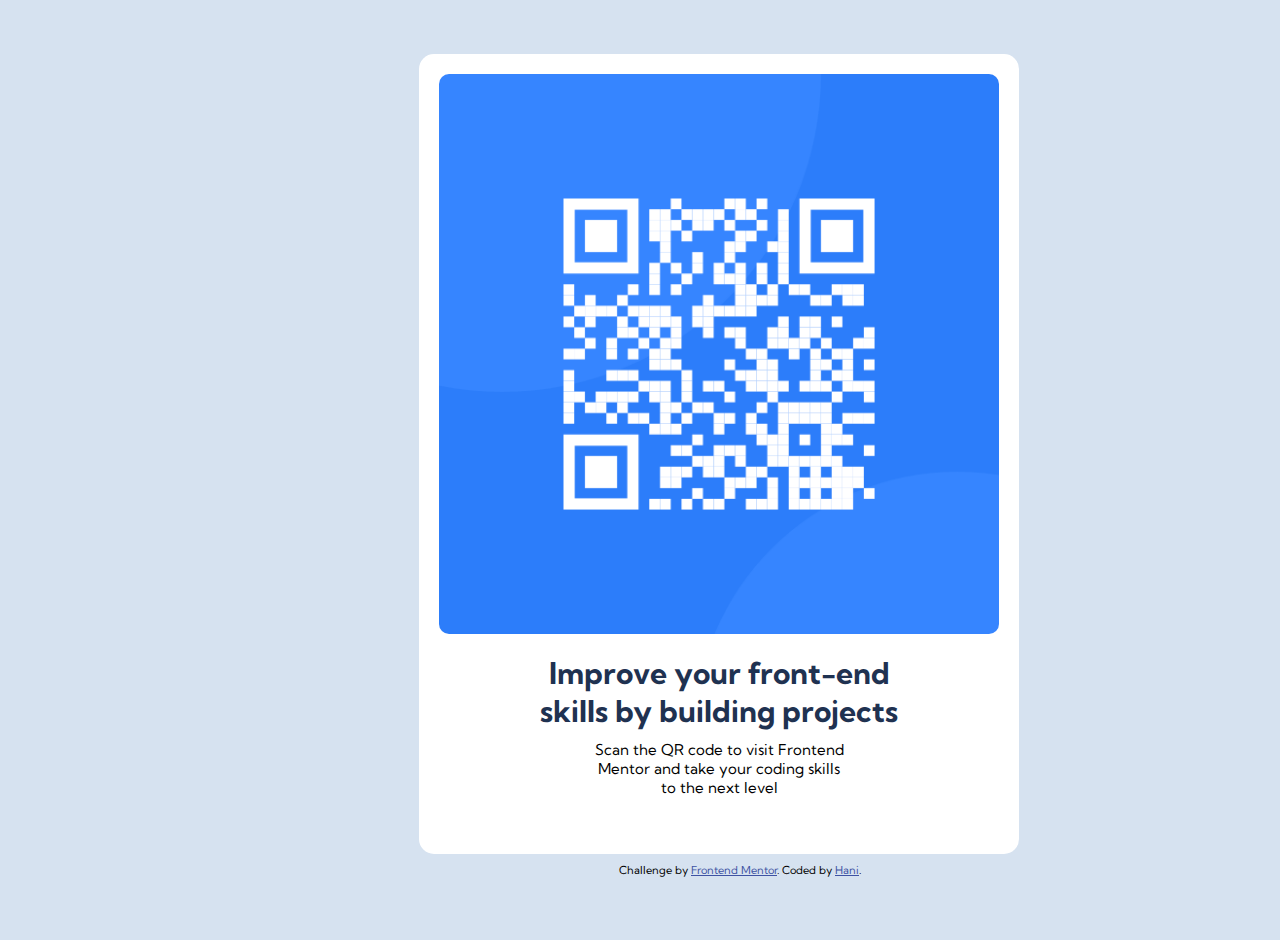
<file: qr-code-component-main/index.html>
<!DOCTYPE html>
<html lang="en">
<head>
  <meta charset="UTF-8">
  <meta name="viewport" content="width=device-width, initial-scale=1.0"> <!-- displays site properly based on user's device -->

  <link rel="icon" type="image/png" sizes="32x32" href="./images/favicon-32x32.png">
  
  <title>Frontend Mentor | QR code component</title>
  <link rel="stylesheet" href="./style.css">

  <!-- Feel free to remove these styles or customise in your own stylesheet 👍 -->
  
</head>
<body>
  <div class="container">
    <img src="./images/image-qr-code.png" alt="">
    <h1> Improve your front-end <br> skills by building projects</h1>
    <p>Scan the QR code to visit Frontend <br>  Mentor and take your coding skills <br> to the next level
    </p>
  </div>


  
  <div class="attribution">
    Challenge by <a href="https://www.frontendmentor.io?ref=challenge" target="_blank">Frontend Mentor</a>. 
    Coded by <a href="#">Hani</a>.
  </div>
</body>
</html>
</file>
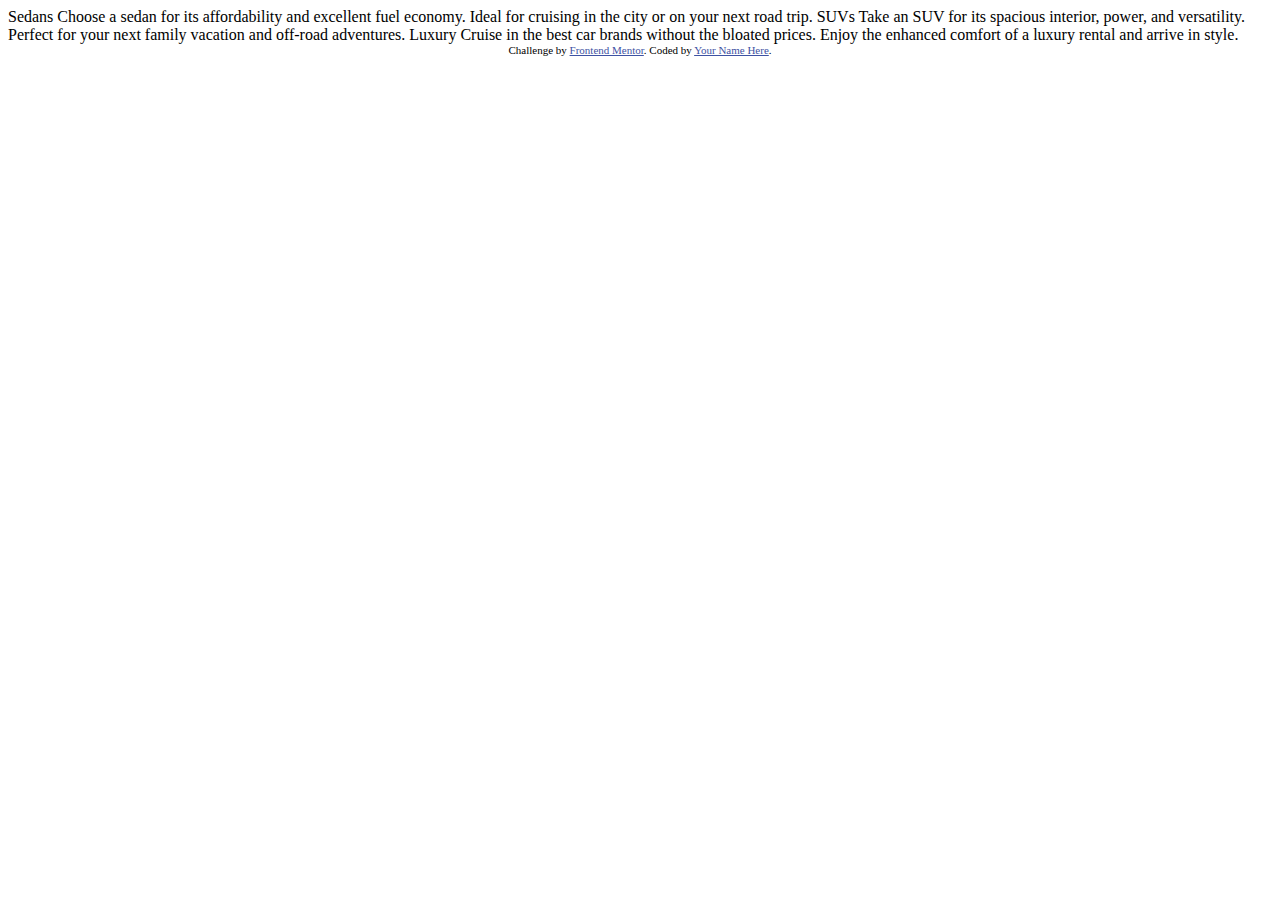
<file: 3-column-preview-card-component-main/iedex.html>
<!DOCTYPE html>
<html lang="en">
<head>
  <meta charset="UTF-8">
  <meta name="viewport" content="width=device-width, initial-scale=1.0"> <!-- displays site properly based on user's device -->

  <link rel="icon" type="image/png" sizes="32x32" href="./images/favicon-32x32.png">
  
  <title>Frontend Mentor | 3-column preview card component</title>

  <!-- Feel free to remove these styles or customise in your own stylesheet 👍 -->
  <style>
    .attribution { font-size: 11px; text-align: center; }
    .attribution a { color: hsl(228, 45%, 44%); }
  </style>
</head>
<body>
  
  Sedans
  Choose a sedan for its affordability and excellent fuel economy. Ideal for cruising in the city 
  or on your next road trip.

  SUVs
  Take an SUV for its spacious interior, power, and versatility. Perfect for your next family vacation 
  and off-road adventures.

  Luxury
  Cruise in the best car brands without the bloated prices. Enjoy the enhanced comfort of a luxury 
  rental and arrive in style.
  
  <div class="attribution">
    Challenge by <a href="https://www.frontendmentor.io?ref=challenge" target="_blank">Frontend Mentor</a>. 
    Coded by <a href="#">Your Name Here</a>.
  </div>
</body>
</html>
</file>
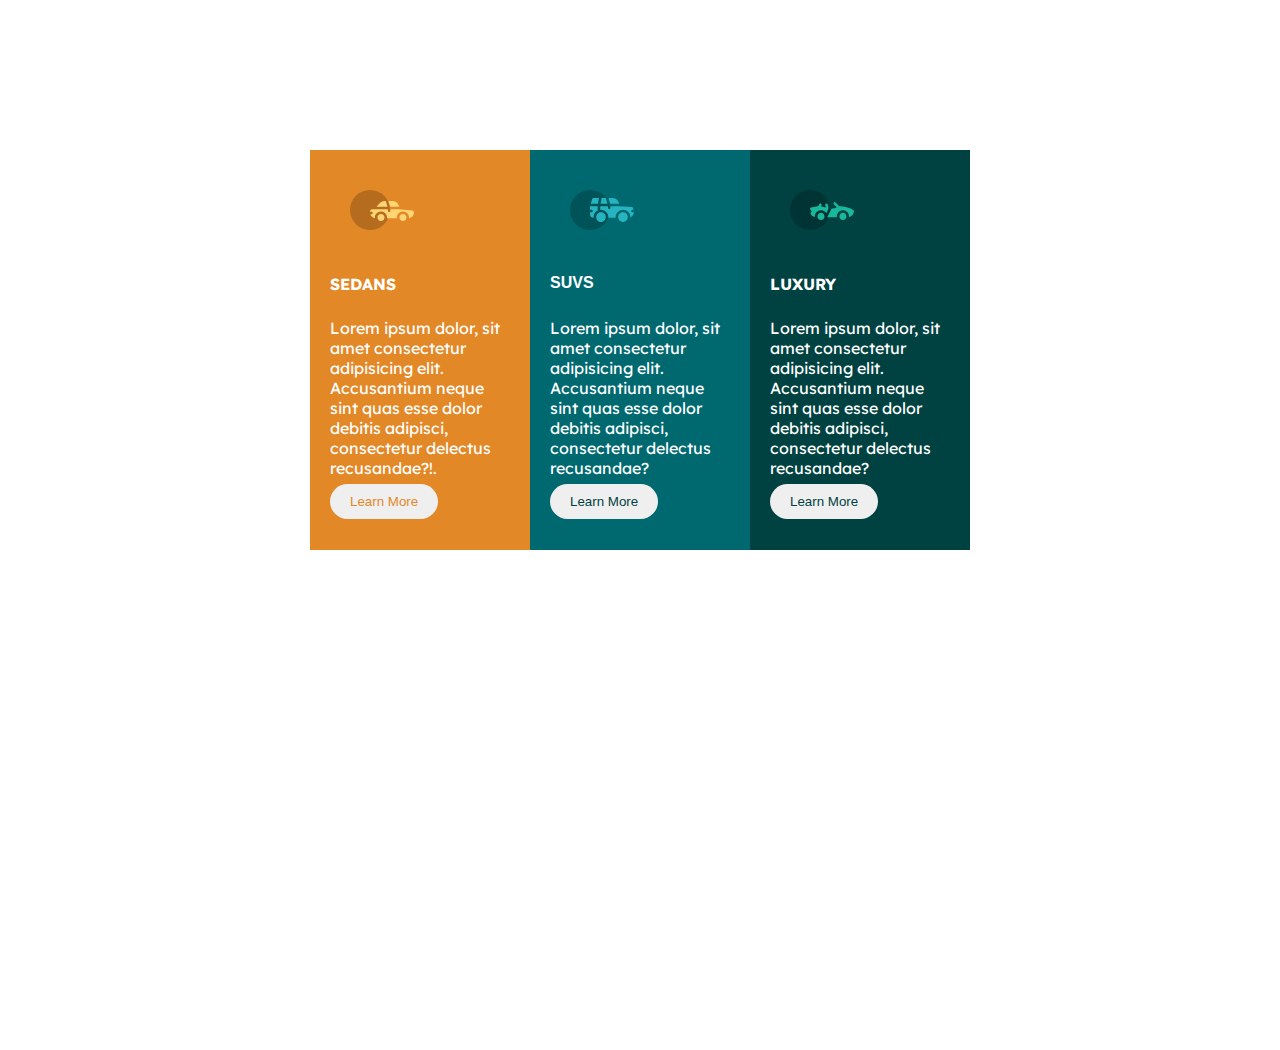
<file: 3-column-preview-card-component-main/index.html.html>
<!DOCTYPE html>
<html lang="en">
<head>
    <meta charset="UTF-8">
    <meta http-equiv="X-UA-Compatible" content="IE=edge">
    <meta name="viewport" content="width=device-width, initial-scale=1.0">
    <title>Document</title>
    <link rel="stylesheet" href="./chalange.css">
    <link rel="preconnect" href="https://fonts.googleapis.com">
<link rel="preconnect" href="https://fonts.gstatic.com" crossorigin>
<link href="https://fonts.googleapis.com/css2?family=
Lexend+Deca&family=Roboto:ital,wght@0,400;1,300&display=swap" 
rel="stylesheet">
</head>
<body>
    <section class="container">
        <div class="card">
            <img class="jaale" src="./images/icon-sedans.svg" alt="jaale">
            <h1>SEDANS</h1>
            <p>Lorem ipsum dolor, sit amet consectetur adipisicing elit. Accusantium neque sint quas esse dolor debitis adipisci, consectetur delectus recusandae?!.</p>
            <button class="btn1">Learn More</button>
        </div>
        <div class="card1">
            <img class="cagar" src="./images/icon-suvs.svg" alt="green">
            <h1>SUVS</h1>
            <p>Lorem ipsum dolor, sit amet consectetur adipisicing elit. Accusantium neque sint quas esse dolor debitis adipisci, consectetur delectus recusandae?</p>
            <button class="btn3">Learn More</button>
        </div>
        <div class="card2">
            <img class="blue" src="./images/icon-luxury.svg" alt="blue">
            <h1>LUXURY</h1>
            <p>Lorem ipsum dolor, sit amet consectetur adipisicing elit. Accusantium neque sint quas esse dolor debitis adipisci, consectetur delectus recusandae?</p>
            <button class="btn3">Learn More</button>
        </div>
    </section>
</body>
</html>
</file>
<file: qr-code-component-main/style.css>
@import url('https://fonts.googleapis.com/css2?family=Kumbh+Sans:wght@400;700&family=Lexend+Deca&family=Outfit:wght@400;700&family=Roboto:ital,wght@0,400;1,300&display=swap');
:root{
    --White: hsl(0, 0%, 100%);
    --Light-gray: hsl(212, 45%, 89%);
    --Grayish-blue: hsl(220, 15%, 55%);
    --Dark-blue: hsl(218, 44%, 22%); }
*{
    box-sizing: border-box;
    margin: 0;
    padding: 0;
}

body{
    background-color: hsl(212, 45%, 89%);
    font-family: 'Kumbh Sans', sans-serif;
    font-size: 15px;
    justify-content: center;
    align-items: center;
    display: flex;
    height: 100vh;
    margin: 1.25rem;

    
    
}

.container{
    width: 600px;
    height: 800px;
    background-color: white;
    padding: 1.25rem;
    border-radius: 15px;
    margin-bottom: 2rem;
    margin-right: 150px;

}
.attribution{
    font-size: 11px;
    text-align: center;
    margin-top: 800px;
    margin-left: -34.375rem;
    text-align: center;
    
}
.attribution a{
    color: hsl(228, 45%, 44%);

}

.container img{
    border-radius: 0.625rem;
    margin-bottom: 1rem;
    align-items: center;
    justify-content: center;
    
}
img{
    max-width: 100%;
    height: 100;
}
@media only screen and (min-height: 500) {
    .container{
        width: 375px;
    }
    .container h1{
        font-weight: 700;
        
    }
    
}
.container h1{
    font-weight: 700;
    text-align: center;
    color: hsl(218, 44%, 22%);

}
.container p{
    font-size: .9375rem;
    font-weight: 400;
    text-align: center;
    padding: 10px;
}
</file>
<file: 3-column-preview-card-component-main/chalange.css>
*{
    box-sizing: border-box;
    margin: 0;
    padding: 0;

}
body{
    width: 100%;
    height: 100vh;
    font-family: 'Lexend Deca';
    margin-top: 150px;
    
    justify-content: center;

}
.container{
    display: flex;
    justify-content: center;
    margin: 50px;
    flex-wrap: wrap;


}
.card{
    position: relative;
    background-color:  hsl(31, 77%, 52%);
    width: 220px;
    height: 400px;
   
}
.card2{
    position: relative;
    background-color: hsl(179, 100%, 13%);
    width: 220px;
    height: 400px;
}
.card1{
    position: relative;
    background-color:  hsl(184, 100%, 22%);
    width: 220px;
    height: 400px;
}
.jaale{
    margin: 40px;
    
}
.cagar{
    margin: 40px;

}
.blue{
    margin: 40px;

}
.card2 p{
    margin: 20% 20px 0 ;
    color: white;
    position: absolute;
}
.card1 p{
    margin: 20% 20px 0 ;
    color: white;
    position: absolute;
}
.card p{
    margin: 20% 20px 0 ;
    color: white;
    position: absolute;
   
}
.card2 h1{
    color: white;
    font-size: medium;
    font-family: 'Lexend Deca';
    position: absolute;
    margin-left: 20px;

    
}
.card1 h1{
    color: white;
    font-size: medium;
    font-family: sans-serif;
    position: absolute;
    margin-left: 20px;
   
    
}
.card h1{
    color: white;
    font-size: medium;
    font-family: sans-serif;
    position: absolute;
    margin-left: 20px;
    font-family: 'Lexend Deca';
    
}
.btn1{

    margin: 210px 0px 0px 20px;
    border: navy;
    padding: 10px 20px 10px 20px;
    border-radius: 20px;
    color: hsl(31, 77%, 52%);
}
.btn2{

    margin: 210px 0px 0px 20px;
    border: navy;
    padding: 10px 20px 10px 20px;
    border-radius: 20px;
    color: hsl(184, 100%, 22%);
}
.btn3{

    margin: 210px 0px 0px 20px;
    border: none;
    padding: 10px 20px 10px 20px;
    border-radius: 20px;
    color: hsl(179, 100%, 13%);
}
.btn1:hover{
    background-color: hsl(31, 77%, 52%);
    color: white;
    border: 1px solid white;

    
}
.btn2:hover{
    background-color: hsl(184, 100%, 22%);
    color: white;
    border: 1px solid white;

    
}
.btn3:hover{
    background-color: hsl(179, 100%, 13%);
    color: white;
    border: 1px solid white;

    
}
</file>
